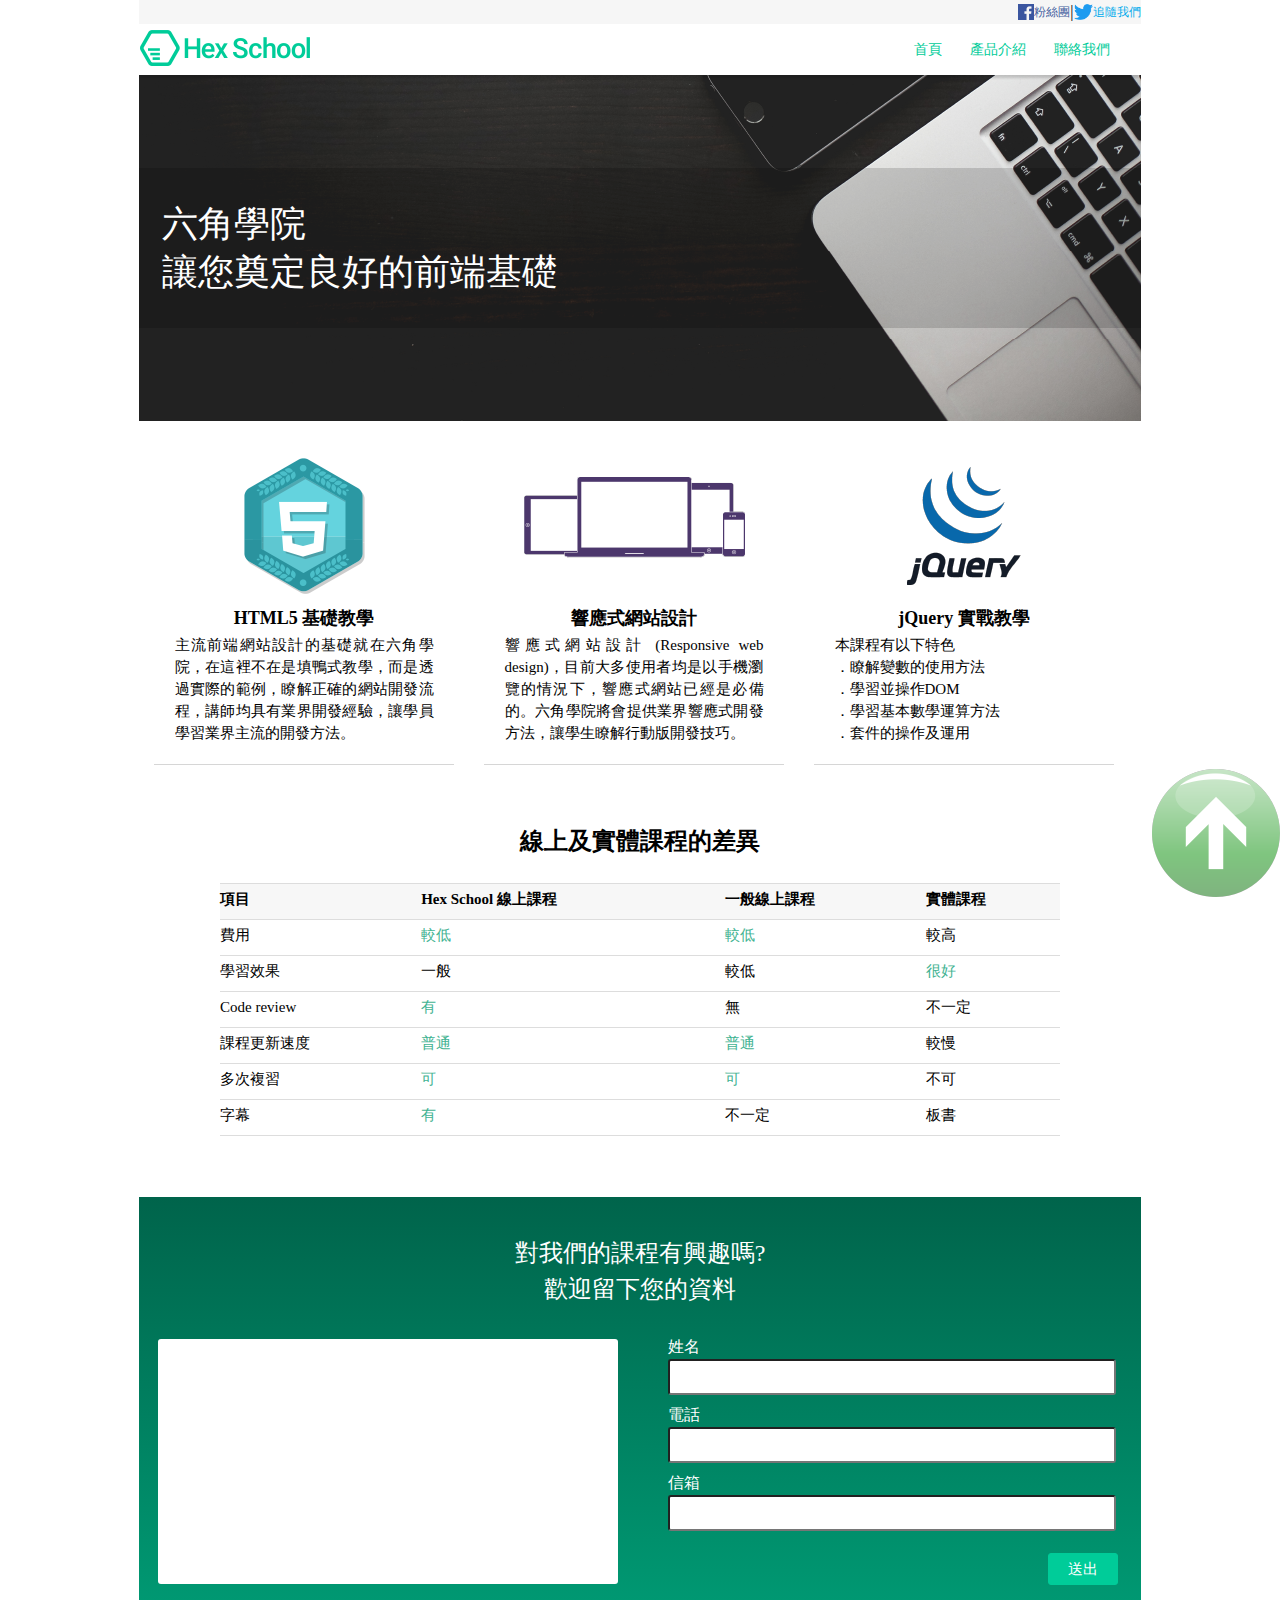
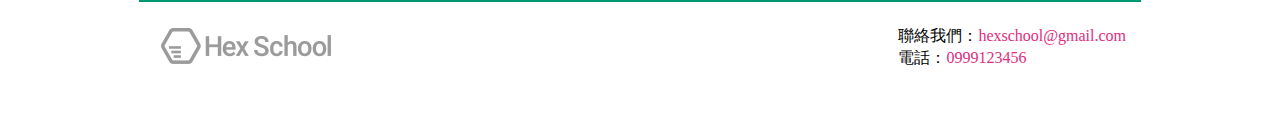
<file: jQuery/index.html>
<!DOCTYPE html>
<html lang="en">
  <head>
    <meta charset="UTF-8" />
    <meta http-equiv="X-UA-Compatible" content="IE=edge" />
    <meta name="viewport" content="width=device-width, initial-scale=1.0" />
    <title>六角學院</title>
    <link rel="stylesheet" href="https://unpkg.com/swiper@8/swiper-bundle.min.css"/>
    <link rel="stylesheet" href="./style/swiper.css">
    <link rel="stylesheet" href="./style/lightbox.min.css">
    <link rel="stylesheet" href="./style/style.css" />
  </head>
  <body>
    <div class="wrap">
      <div class="head-top">
        <a href="https://www.facebook.com/hexschool/" class="fbicon">
          <img src="./images/facebookIcon.png" alt="facebook" />
          粉絲團
        </a>
        <span>|</span>
        <a href="https://twitter.com/hexschool1" class="twittericon"
          ><img src="./images/TwitterIcon.png" alt="Twitter" />追隨我們</a
        >
      </div>
      <div class="head">
        <div>
          <img src="./images/HexSchoolLogo.png" alt="Logo" />
        </div>
        <div class="navbar">
          <ul>
            <li><a href="" class="navbar-bm">首頁</a></li>
            <li>
              <a href="" class="navbar-bm" class="dropdown">產品介紹</a>
              <ul>
                <li><a href="" class="dropdown-open">HTML5 基礎教學</a></li>
                <li><a href="" class="dropdown-open">響應式網站設計</a></li>
                <li><a href="" class="dropdown-open">jQuery 實戰教學</a></li>
              </ul>
            </li>
            <li><a href="" class="navbar-bm">聯絡我們</a></li>
          </ul>
        </div>
      </div>
      <div class="body">
        <div class="swiper">
          <div class="swiper-wrapper">
            <div class="swiper-slide">
              <div class="bigpicture-1">
                <div class="title-bg">
                  <div class="title">
                    <h2>六角學院</h2>
                  </div>
                  <div class="title">
                    <h2>讓您奠定良好的前端基礎</h2>
                  </div>
                </div>
              </div>
            </div>
            <div class="swiper-slide">
              <div class="bigpicture-2">
                <div class="title-bg">
                  <div class="title">
                    <h2>六角學院</h2>
                  </div>
                  <div class="title">
                    <h2>讓您奠定良好的前端基礎</h2>
                  </div>
                </div>
              </div>
            </div>
            <div class="swiper-slide">
              <div class="bigpicture-3">
                <div class="title-bg-3">
                  <div class="title">
                    <h2>六角學院</h2>
                  </div>
                  <div class="title">
                    <h2>讓您奠定良好的前端基礎</h2>
                  </div>
                </div>
              </div>
            </div>
          </div>
        </div>        
        <div class="content">
          <div class="course-item">
            <a class="course-item-link" href="./images/html-1.png" data-lightbox="example-set" ><img class="course-item-image" src="./images/html.png" alt=""/></a>
            <h3>HTML5 基礎教學</h3>
            <p>
              主流前端網站設計的基礎就在六角學院，在這裡不在是填鴨式教學，而是透過實際的範例，瞭解正確的網站開發流程，講師均具有業界開發經驗，讓學員學習業界主流的開發方法。
            </p>
          </div>
          <div class="course-item">
            <a class="course-item-link" href="./images/rwd-1.png" data-lightbox="example-set" ><img class="course-item-image" src="./images/rwd.png" alt=""/></a>
            <h3>響應式網站設計</h3>
            <p>
              響應式網站設計 (Responsive web
              design)，目前大多使用者均是以手機瀏覽的情況下，響應式網站已經是必備的。六角學院將會提供業界響應式開發方法，讓學生瞭解行動版開發技巧。
            </p>
          </div>
          <div class="course-item">
            <a class="course-item-link" href="./images/jQuery-1.png" data-lightbox="example-set" ><img class="course-item-image" src="./images/jQuery.png" alt=""/></a>
            <h3>jQuery 實戰教學</h3>
            <p>
              本課程有以下特色<br />
              ．瞭解變數的使用方法<br />
              ．學習並操作DOM<br />
              ．學習基本數學運算方法<br />
              ．套件的操作及運用
            </p>
          </div>
        </div>
        <div class="compare">
          <h3>線上及實體課程的差異</h3>
          <table>
            <tr>
              <th>項目</th>
              <th>Hex School 線上課程</th>
              <th>一般線上課程</th>
              <th>實體課程</th>
            </tr>
            <tr>
              <td>費用</td>
              <td id="good">較低</td>
              <td id="good">較低</td>
              <td>較高</td>
            </tr>
            <tr>
              <td>學習效果</td>
              <td>一般</td>
              <td>較低</td>
              <td id="good">很好</td>
            </tr>
            <tr>
              <td>Code review</td>
              <td id="good">有</td>
              <td>無</td>
              <td>不一定</td>
            </tr>
            <tr>
              <td>課程更新速度</td>
              <td id="good">普通</td>
              <td id="good">普通</td>
              <td>較慢</td>
            </tr>
            <tr>
              <td>多次複習</td>
              <td id="good">可</td>
              <td id="good">可</td>
              <td>不可</td>
            </tr>
            <tr>
              <td>字幕</td>
              <td id="good">有</td>
              <td>不一定</td>
              <td>板書</td>
            </tr>
          </table>
        </div>
        <div class="form-section">
          <h3>對我們的課程有興趣嗎?<br />歡迎留下您的資料</h3>
          <div class="form-bottom-section">
            <div class="space"></div>
            <div class="form">
              <div class="form-item">
                <label for="name">姓名</label><br />
                <input type="text" id="name" />
              </div>
              <div class="form-item">
                <label for="tel">電話</label><br />
                <input type="text" id="tel" />
              </div>
              <div class="form-item">
                <label for="email">信箱</label><br />
                <input type="text" id="email" />
              </div>
              <div class="btn">
                <input type="button" value="送出" />
              </div>
            </div>
          </div>
        </div>
      </div>
      <div class="footer">
        <div class="footerlogo">
          <img src="./images/footerLogo.png" alt="" />
        </div>
        <div class="mailandtel">
          <ul>
            <li>聯絡我們：<span>hexschool@gmail.com</span></li>
            <li>電話：<span>0999123456</span></li>
          </ul>
        </div>
        <div class="go-top">
          <a href="#"><img src="./images/1464891752_f-top_256.png" alt=""></a>
        </div>
        
      </div>

  </body>
  <script src="./js/jquery-3.6.0.min.js"></script>
  <script src="https://unpkg.com/swiper@8/swiper-bundle.min.js"></script>
  <script src="./js/lightbox.min.js"></script>
  <script src="./js/all.js"></script>
  <script>
    const swiper = new Swiper('.swiper', {
  // Optional parameters
  direction: 'horizontal',
  speed: 1500,
  loop: true,
  autoplay: {
    delay: 1500,
  }, 

  // If we need pagination
  pagination: {
    el: '.swiper-pagination',
  },

  // Navigation arrows
  navigation: {
    nextEl: '.swiper-button-next',
    prevEl: '.swiper-button-prev',
  },

  // And if we need scrollbar
  scrollbar: {
    el: '.swiper-scrollbar',
  },
});
  </script>
</html>
</file>
<file: jQuery/style/style.css>
/* http://meyerweb.com/eric/tools/css/reset/ 
   v2.0 | 20110126
   License: none (public domain)
*/

html,
body,
div,
span,
applet,
object,
iframe,
h1,
h2,
h3,
h4,
h5,
h6,
p,
blockquote,
pre,
a,
abbr,
acronym,
address,
big,
cite,
code,
del,
dfn,
em,
img,
ins,
kbd,
q,
s,
samp,
small,
strike,
strong,
sub,
sup,
tt,
var,
b,
u,
i,
center,
dl,
dt,
dd,
ol,
ul,
li,
fieldset,
form,
label,
legend,
table,
caption,
tbody,
tfoot,
thead,
tr,
th,
td,
article,
aside,
canvas,
details,
embed,
figure,
figcaption,
footer,
header,
hgroup,
menu,
nav,
output,
ruby,
section,
summary,
time,
mark,
audio,
video {
  margin: 0;
  padding: 0;
  border: 0;
  font-size: 100%;
  font: inherit;
  vertical-align: baseline;
}
/* HTML5 display-role reset for older browsers */
article,
aside,
details,
figcaption,
figure,
footer,
header,
hgroup,
menu,
nav,
section {
  display: block;
}
body {
  line-height: 1;
}
ol,
ul {
  list-style: none;
}
blockquote,
q {
  quotes: none;
}
blockquote:before,
blockquote:after,
q:before,
q:after {
  content: "";
  content: none;
}
table {
  border-collapse: collapse;
  border-spacing: 0;
}

.wrap {
  width: 1002px;
  margin: 0px auto;
}

.head-top {
  display: flex;
  justify-content: flex-end;
  align-items: center;
  padding: 4px 0px;
  background-color: rgb(246, 246, 246);
}

.head-top a {
  font-size: 12px;
  display: flex;
  align-items: center;
  text-decoration: none;
}

.head-top img {
  height: 16px;
}

.fbicon {
  color: rgb(68, 96, 160);
}

.twittericon {
  color: rgb(0, 170, 236);
}

.head {
  height: 51px;
  display: flex;
  justify-content: space-between;
  align-items: center;
}

.navbar {
  float: right;
}

.navbar > ul {
  display: flex;
  font-size: 14px;
  width: 218px;
  justify-content: space-between;
  justify-items: center;
  padding-right: 20px;
}

.navbar ul > li > ul {
  width: 120px;
  flex-direction: column;
  position: fixed;
  margin-top: 17px;
  display: none;
}

.navbar ul > li > ul > li {
  background-color: white;
  padding: 15px 0px;
  text-align: center;
  border-bottom: 1px solid gray;
}

.navbar ul li a {
  text-decoration: none;
  color: rgb(0, 204, 153);
  padding-top: 17px;
  padding-bottom: 15px;
}

.navbar-bm {
  padding-left: 11px;
  padding-right: 11px;
}

.navbar-bm:hover {
  padding-left: 11px;
  padding-right: 11px;
  border-bottom: 3px solid rgb(0, 204, 153);
}

.bigpicture-1 {
  display: flex;
  flex-direction: column;
  justify-content: center;
  background-image: url("../images/big.png");
  height: 346px;
  font-size: 36px;
  line-height: 48px;
  justify-items: center;
  color: white;
  margin-bottom: 60px;
}

.bigpicture-2 {
  display: flex;
  flex-direction: column;
  justify-content: center;
  background-image: url("../images/bg_index.png");
  background-position: bottom;
  height: 346px;
  font-size: 36px;
  line-height: 48px;
  justify-items: center;
  color: white;
  margin-bottom: 60px;
}

.bigpicture-3 {
  display: flex;
  flex-direction: column;
  justify-content: center;
  background-image: url("../images/bg_course.png");
  background-position: bottom;
  height: 346px;
  font-size: 36px;
  line-height: 48px;
  justify-items: center;
  color: white;
  margin-bottom: 60px;
}

.title-bg {
  display: flex;
  flex-direction: column;
  justify-content: center;
  height: 160px;
  background-color: rgba(2, 2, 2, 0.15);
}

.title-bg-3 {
  display: flex;
  flex-direction: column;
  justify-content: center;
  height: 160px;
  background-color: rgba(2, 2, 2, 0.4);
}

.title {
  margin-left: 23px;
}

.content {
  display: flex;
  margin-bottom: 64px;
}

.course-item {
  margin: 15px 15px 0px 15px;
  padding-bottom: 20px;
  display: flex;
  flex-direction: column;
  align-items: center;
  border-bottom: 1px solid rgb(214, 214, 214);
}

.course-item h3 {
  font-size: 18px;
  text-align: center;
  font-weight: bold;
  margin-bottom: 7px;
}

.course-item p {
  width: 259px;
  font-size: 15px;
  text-align: justify;
  line-height: 22px;
}

.compare h3 {
  font-size: 24px;
  font-weight: bold;
  text-align: center;
  margin-bottom: 30px;
}

table {
  font-size: 15px;
  width: 840px;
  margin: 0px auto;
  margin-bottom: 61px;
}

table tr th {
  padding-top: 8px;
  padding-bottom: 12px;
  font-weight: bold;
  text-align: left;
  background-color: rgb(247, 247, 247);
  border-top: 1px solid rgb(221, 221, 221);
  border-bottom: 1px solid rgb(221, 221, 221);
}

table tr td {
  padding-top: 8px;
  padding-bottom: 12px;
  border-top: 1px solid rgb(221, 221, 221);
  border-bottom: 1px solid rgb(221, 221, 221);
}

#good {
  color: rgb(66, 179, 146);
}

.form-section {
  height: 405px;
  background: linear-gradient(rgb(0, 100, 75), rgb(0, 152, 114));
}

.form-section h3 {
  padding-top: 38px;
  padding-bottom: 32px;
  text-align: center;
  line-height: 36px;
  font-size: 24px;
  color: white;
}

.form-bottom-section {
  display: flex;
}

.space {
  margin-left: 19px;
  width: 460px;
  height: 245px;
  background-color: white;
  border-radius: 3px;
}

.form {
  color: white;
  margin-left: 50px;
  display: flex;
  flex-direction: column;
}

.form-item {
  margin-bottom: 12px;
}

.form-item input {
  margin-top: 4px;
  height: 30px;
  width: 440px;
  border-radius: 3px;
}

.btn input {
  height: 32px;
  width: 70px;
  position: relative;
  left: 380px;
  top: 10px;
  color: white;
  background-color: rgb(0, 204, 153);
  border: 1px solid rgb(0, 204, 153);
  border-radius: 3px;
  font-size: 15px;
}

.footer {
  display: flex;
  justify-content: space-between;
  padding-top: 26px;
  padding-left: 21px;
  padding-bottom: 54px;
  position: relative;
}

.mailandtel ul {
  display: flex;
  flex-direction: column;
  justify-content: space-between;
  height: 38px;
  position: absolute;
  right: 15px;
}

.mailandtel ul li span {
  color: rgb(225, 45, 128);
}

.go-top {
  position: fixed;
  right: 0px;
  bottom: 0px;
  opacity: 0.5;
}
</file>
